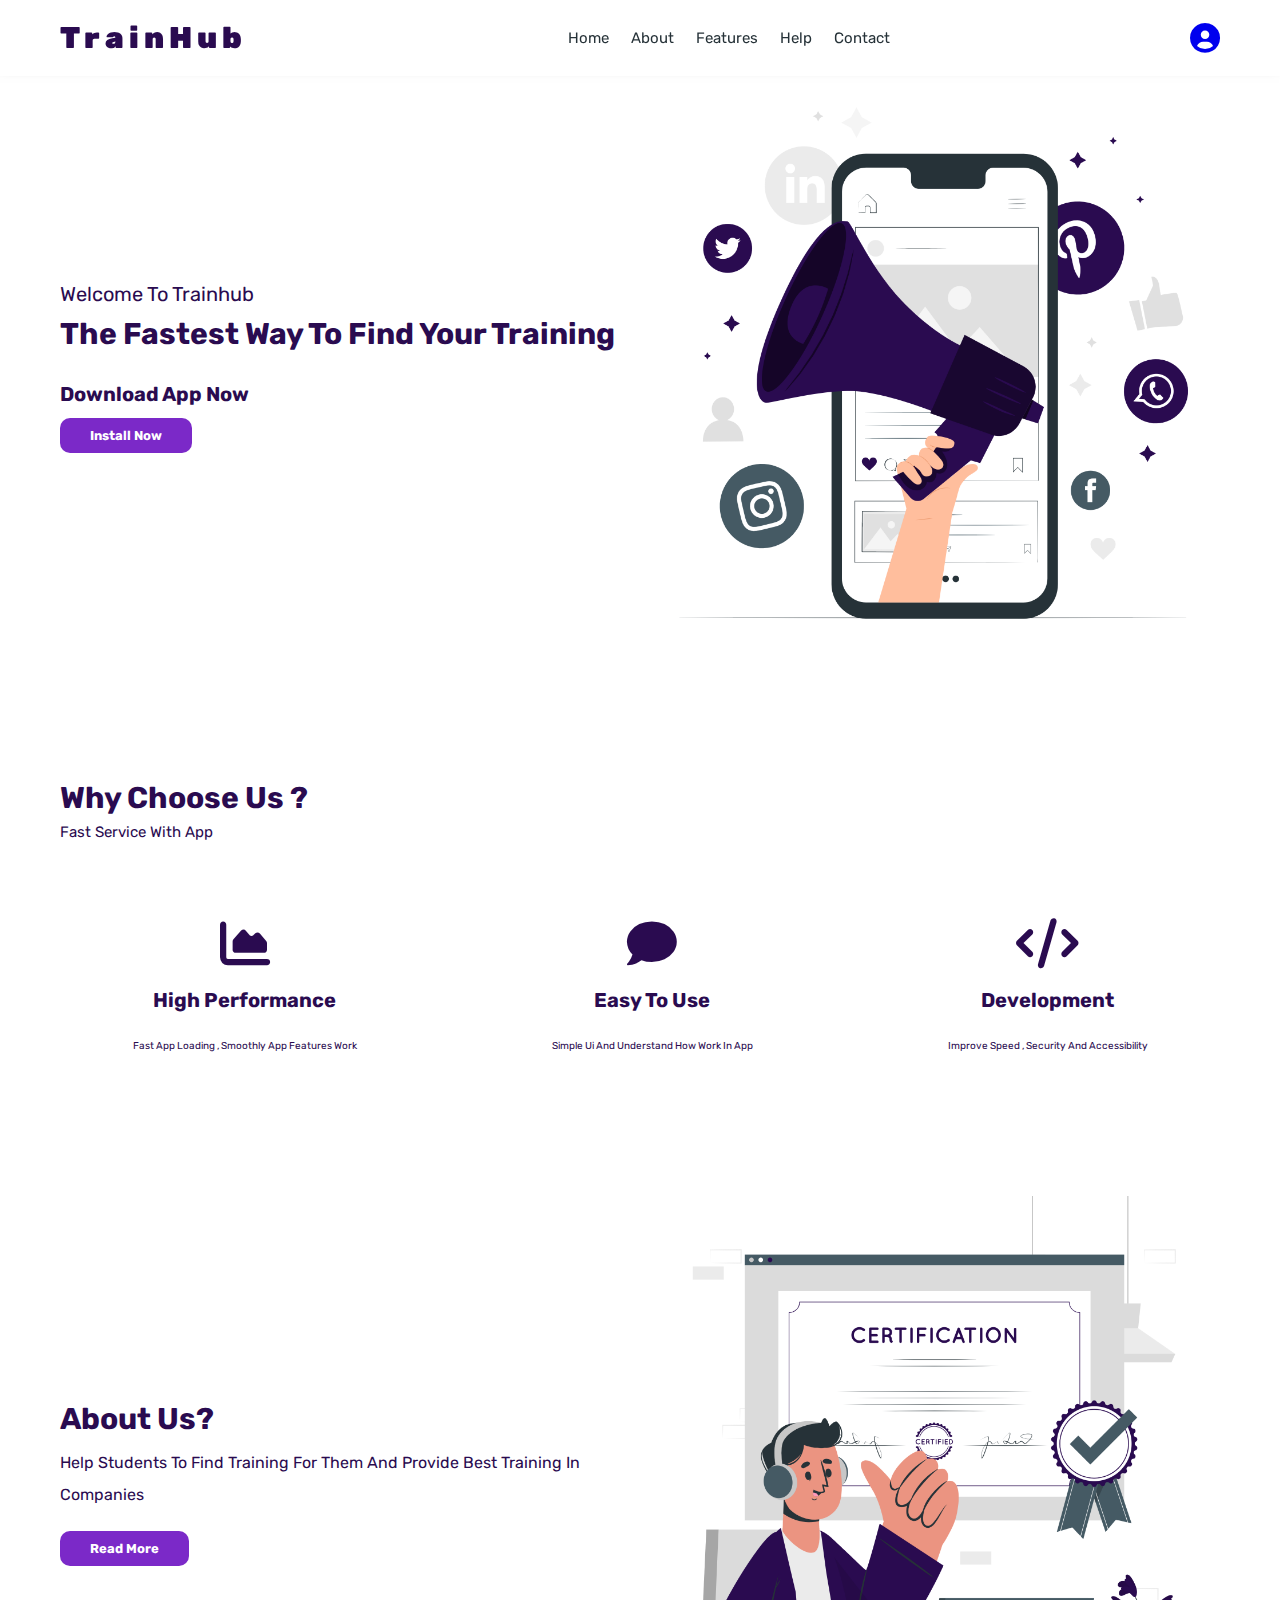
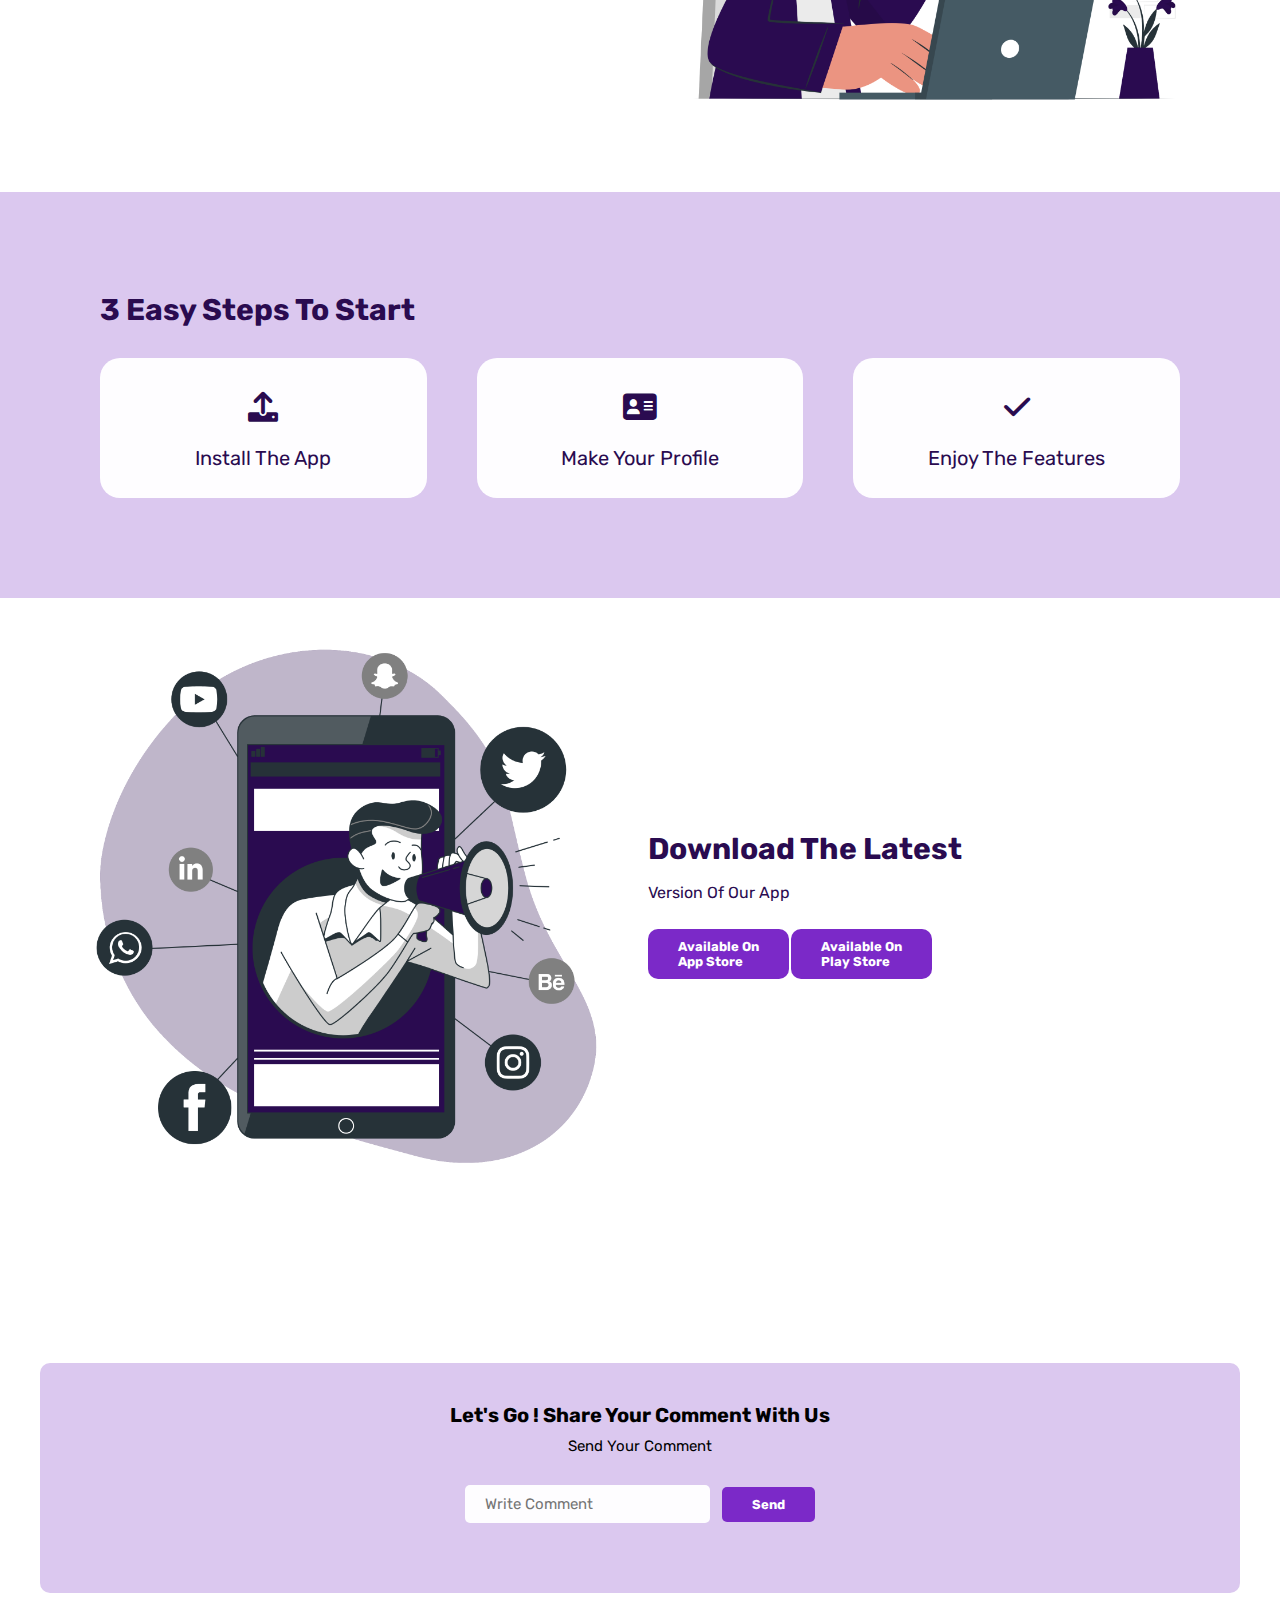
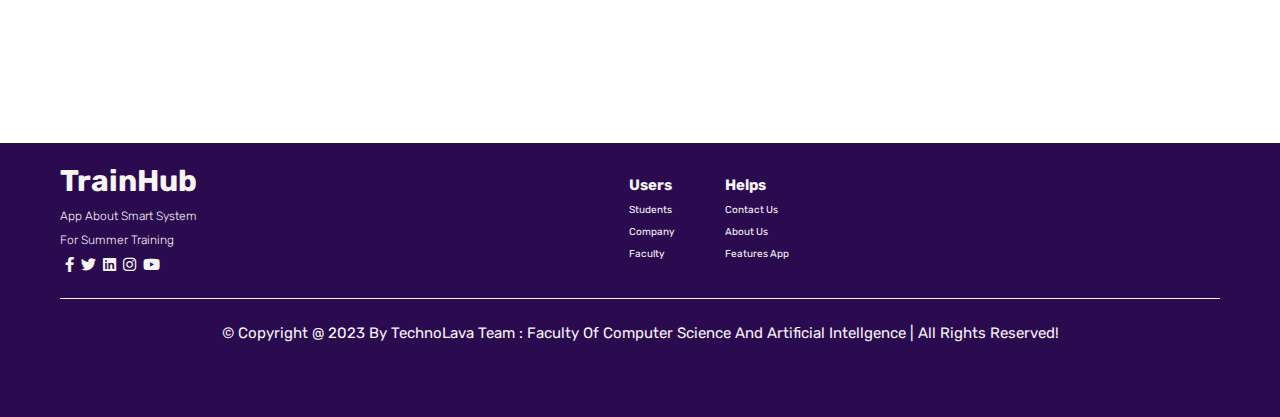
<file: index.html>
<!DOCTYPE html>
<html lang="en">
<head>
   <meta charset="UTF-8">
   <meta http-equiv="X-UA-Compatible" content="IE=edge">
   <meta name="viewport" content="width=device-width, initial-scale=1.0">
   <title>TrainHub</title>
   <link rel="stylesheet" href="all.min.css">

   <!-- swiper css link  -->
   <link rel="stylesheet" href="https://unpkg.com/swiper@8/swiper-bundle.min.css" />

   <!-- font awesome cdn link  -->
   

   <!-- custom css file link  -->
   <link rel="stylesheet" href="css/style.css">

</head>
<body>
   
<!-- -----------------------header-------------------- -->

<header class="header">
   <section class="flex">
       <a href="#home" class="logo">TrainHub</a>

      <nav class="navbar">
         <a href="index.html">home</a>
         <a href="About.html">about</a>
         <a href="#">features</a>
         <a href="#">help</a>
         <a href="contactUs.html">contact</a>
 
      </nav>
      <div >
         <a href="login.html"><i class="fas fa-user-circle"></i></a>
       </div>
      <div id="menu-btn" class="fas fa-bars"></div>

   </section>

</header>



<!-- ------------------home--------------- -->

<section class="home" id="home">

   <div class="row">

      <div class="content">
         <div class="sub-content">
            <p>welcome to trainhub</p>
         <h3>The fastest way to find your training</h3>
         <h1>Download App Now </h1>
         </div>
         <a href="#contact" class="btn">Install Now</a>
      </div>

      <div class="image">
         <img src="images/home.png" alt="hello">
      </div>

   </div>

</section>

<!-- home section ends -->



<!-- service section start -->
<section class="sub-service">
<div class="serv-title">
   <h2>Why Choose Us ?</h2>
   <p>Fast Service With App</p>
</div>
   <div class="item">
<div class="sub-box">
   <div class="serv-icon">
      <i class="fas fa-chart-area"></i>
     
   </div>
   <h3>High Performance</h3>
   <p>Fast App Loading , Smoothly App Features Work</p>

</div>
<div class="sub-box">
   <div class="serv-icon">
      <i class="fas fa-comment"></i>
   </div>  
   <h3>Easy To use</h3>
   <p>Simple Ui and Understand How work in App</p>
   
</div>
<div class="sub-box">
   <div class="serv-icon">
   <i class="fas fa-code"></i>  
   </div>
   <h3>Development</h3>
   <p>Improve Speed , Security And Accessibility </p>
   
</div>
   </div>
</section>
<!-- service section end -->

<!-- -------------------about us start----------------- -->
<section class="about" id="about">

   <div class="row">
      <div class="content">
         <h3>about us?</h3>
         <p>Help Students To Find Training For them 
            And Provide Best Training in Companies </p>
         <a href="#contact" class="btn">read more</a>
      </div>
      <div class="image">
         <img src="images/aboutUs.png" alt="">
      </div>
   </div>

</section>


<!-- -------------------about end ----------------- -->

<!-- -----------------------Ways starts----------------  -->
<div class="Ways">
   <h2>3 Easy Steps To Start</h2>
   <div class="way-group">
      <div class="way-box">
         <i class="fas fa-upload"></i>
         <p>Install The App</p>
      </div>
      <div class="way-box">
         <i class="fas fa-address-card"></i>
         <p>Make Your Profile</p>
      </div>
      <div class="way-box">
         <i class="fas fa-check"></i>
         <p>Enjoy The Features</p>
      </div>
   </div>
</div>
<!-- -----------------------Ways end----------------  -->
<!-- -----------------------download start----------------  -->
<section class="about" id="about">

   <div class="row">

      <div class="image">
         <img src="images/download.png" alt="">
      </div>

      <div class="content">
         <h3>Download The Latest</h3>
         <p>Version Of Our App </p>
         <a href="#contact" class="btn">
            Available On <br> App Store
         </a>
         <a href="#contact" class="btn">
            Available On <br> Play Store
         </a>
      </div>

   </div>

</section>

<!-- -----------------------download end----------------  -->
<!-- -----------------------comment start----------------  -->
<section class="comment">
<h2>Let's go ! Share Your comment With Us</h2>
<p>Send Your Comment</p>
<form action="">
   <input type="text" required placeholder="Write Comment" maxlength="50" name="name" class="box">
   <a href="#contact" class="btn">
      Send
     </a>
</form>
</section>

<!-- -----------------------comment end----------------  -->


<!-- ----------------------footer starts-----------------  -->

<footer class="footer">

   <section>
      <div class="footer-group">
         <div class="foot-box"> 
            <h2>TrainHub</h2>
            <p>App About Smart System </p>
            <p>For Summer Training</p>
            <div class="icons">
               <a href="#" class="fab fa-facebook-f"></a>
        <a href="#" class="fab fa-twitter"></a>
        <a href="#" class="fab fa-linkedin"></a>
        <a href="#" class="fab fa-instagram"></a>
        <a href="#" class="fab fa-youtube"></a>
            </div>
            
         </div>
         <div class="foot-box1">
            <div class="sub-box1">
               <h3>users</h3>
               <p>Students</p>
               <p>Company</p>
               <p>Faculty</p>
                  
            </div>
            <div class="sub-box1">
               <h3>helps</h3>
               <p> Contact us </p>
               <p>About us </p>
               <p>Features App</p>

            </div>
         </div>
         <div></div>
      </div>
      <div class="credit">&copy; copyright @ 2023 by <span>TechnoLava Team : Faculty Of Computer science And Artificial Intellgence</span> | all rights reserved!</div>

   </section>

</footer>

<!-- footer section ends -->
<!-- swiper js link  -->
<script src="https://unpkg.com/swiper@8/swiper-bundle.min.js"></script>

<!-- custom js file link  -->
<script src="js/script.js"></script>

</body>
</html>
</file>
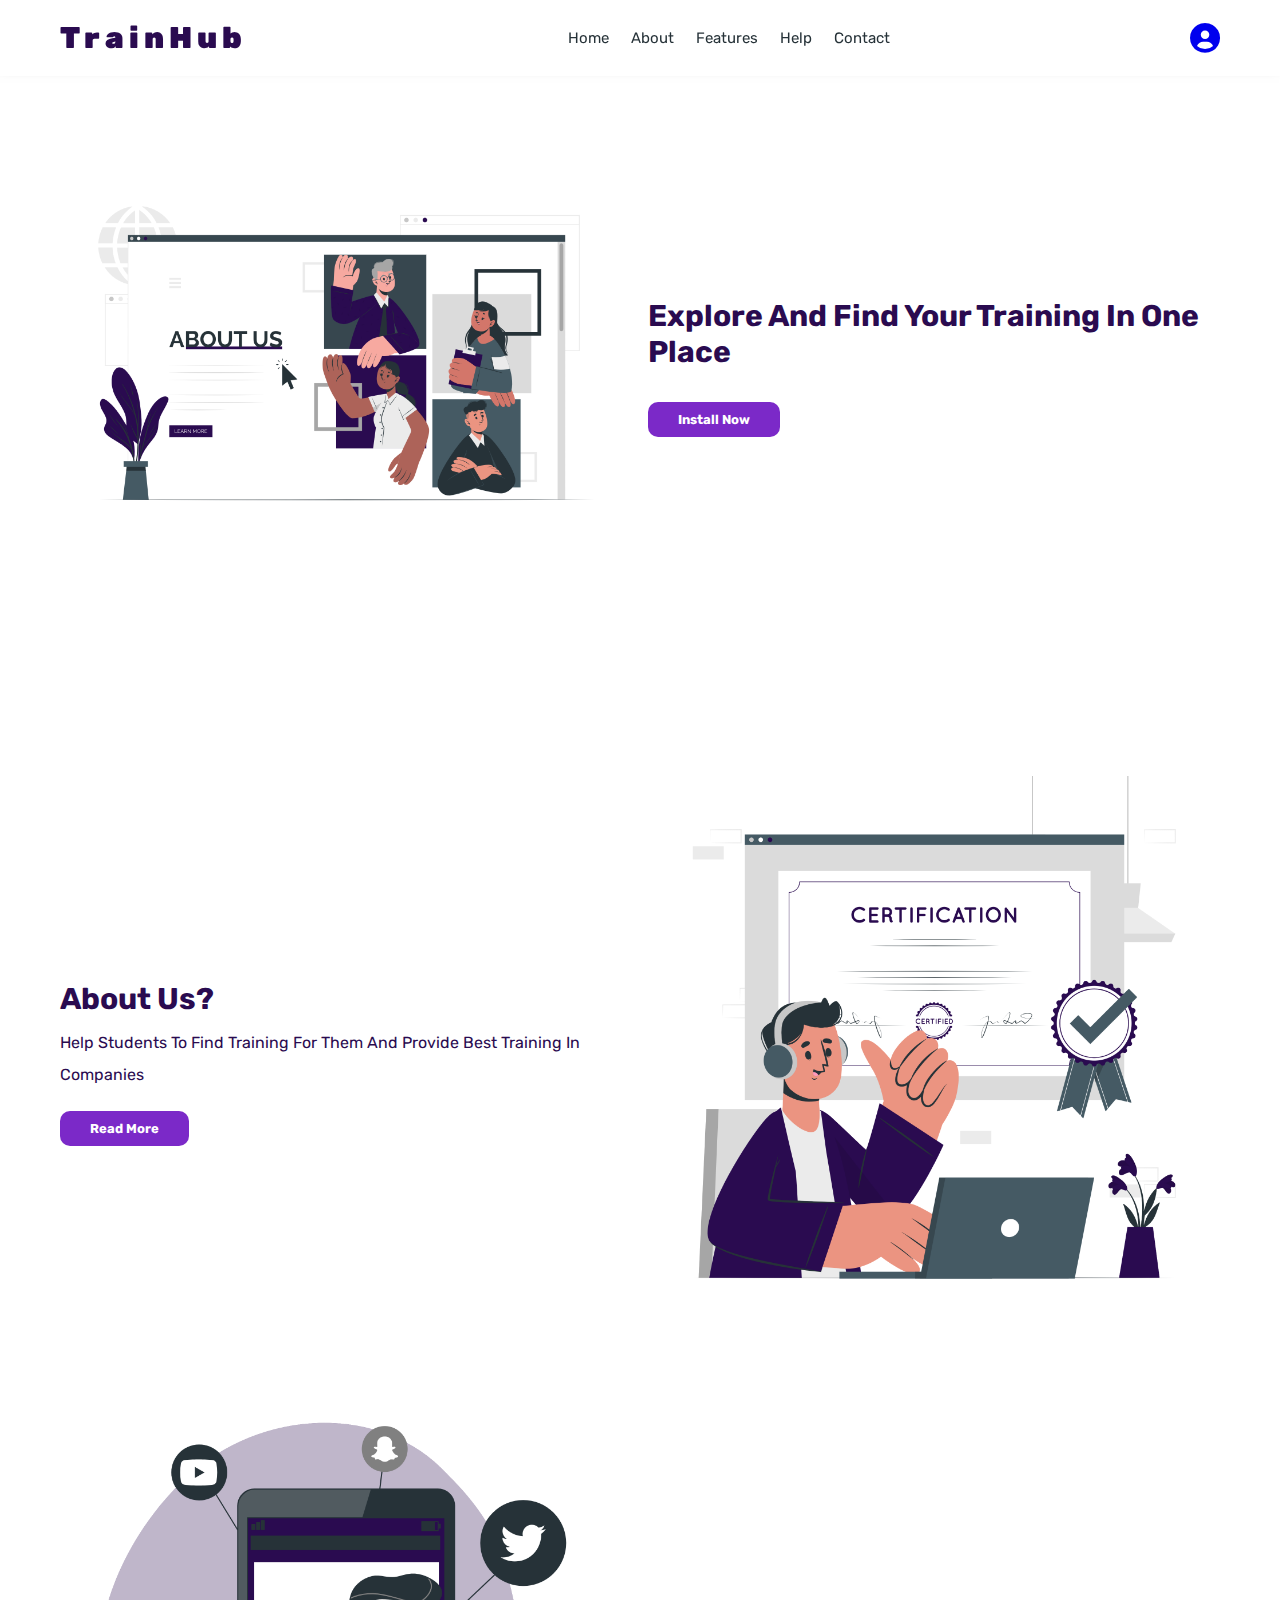
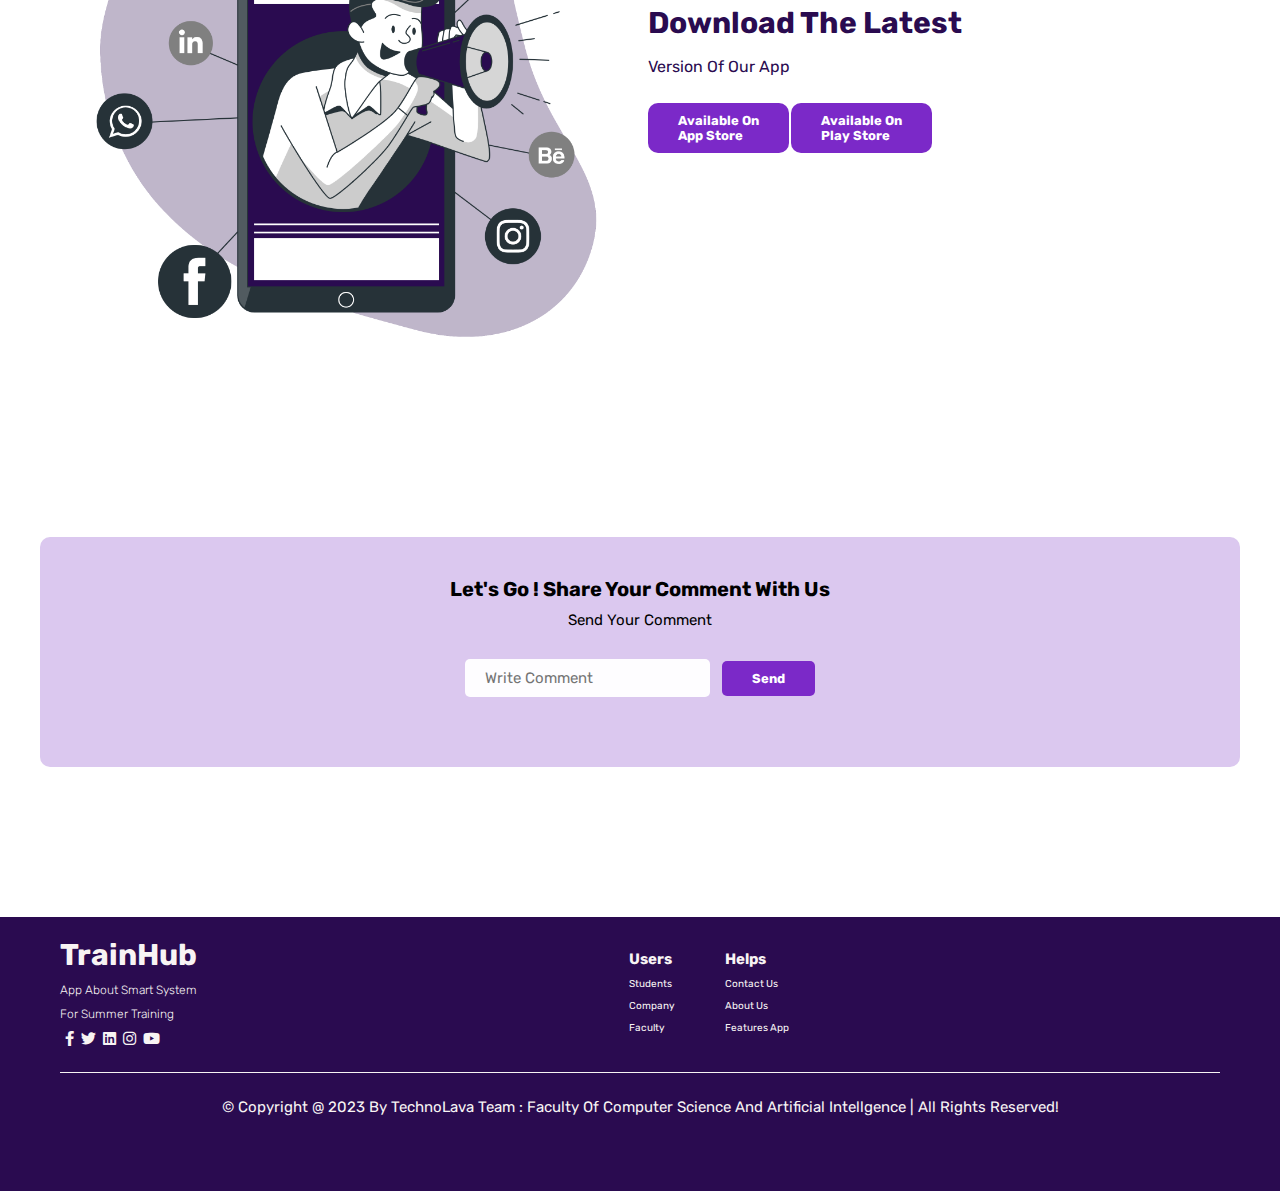
<file: About.html>
<!DOCTYPE html>
<html lang="en">
<head>
   <meta charset="UTF-8">
   <meta http-equiv="X-UA-Compatible" content="IE=edge">
   <meta name="viewport" content="width=device-width, initial-scale=1.0">
   <title>TrainHub</title>
   <link rel="stylesheet" href="all.min.css">

   <!-- swiper css link  -->
   <link rel="stylesheet" href="https://unpkg.com/swiper@8/swiper-bundle.min.css" />

   <!-- font awesome cdn link  -->
   

   <!-- custom css file link  -->
   <link rel="stylesheet" href="css/style.css">

</head>
<body>
   
<!-- -----------------------header-------------------- -->

<header class="header">

   <section class="flex">

      <a href="#home" class="logo">TrainHub</a>

      <nav class="navbar">
         <a href="index.html">home</a>
         <a href="About.html">about</a>
         <a href="#courses">features</a>
         <a href="#teachers">help</a>
         <a href="contactUs.html">contact</a>
      </nav>
      <div >
         <a href="login.html"><i class="fas fa-user-circle"></i></a>
      </div>
      <div id="menu-btn" class="fas fa-bars"></div>

   </section>

</header>



<!-- ------------------home--------------- -->

<section class="home" id="home">

   <div class="row">
      
      <div class="image">
         <img src="images/About.png" alt="hello">
      </div>
      <div class="content">
         <div class="sub-content">
            
         <h3>Explore and find your training in one place</h3>
         
         </div>
         <a href="#contact" class="btn">Install Now</a>
      </div>


   </div>

</section>

<!-- home section ends -->
<!-- -------------------about us start----------------- -->
<section class="about" id="about">

   <div class="row">
      
      <div class="content">
         <h3>about us?</h3>
         <p>Help Students To Find Training For them 
            And Provide Best Training in Companies </p>
         <a href="#contact" class="btn">read more</a>
      </div>
      <div class="image">
         <img src="images/aboutUs.png" alt="">
      </div>
   </div>

</section>


<!-- -------------------about end ----------------- -->


<!-- -----------------------download start----------------  -->
<section class="about" id="about">

   <div class="row">

      <div class="image">
         <img src="images/download.png" alt="">
      </div>

      <div class="content">
         <h3>Download The Latest</h3>
         <p>Version Of Our App </p>
         <a href="#contact" class="btn">
            Available On <br> App Store
         </a>
         <a href="#contact" class="btn">
            Available On <br> Play Store
         </a>
      </div>

   </div>

</section>

<!-- -----------------------download end----------------  -->
<!-- -----------------------comment start----------------  -->
<section class="comment">
<h2>Let's go ! Share Your comment With Us</h2>
<p>Send Your Comment</p>
<form action="">
   <input type="text" required placeholder="Write Comment" maxlength="50" name="name" class="box">
   <a href="#contact" class="btn">
      Send
     </a>
</form>
</section>

<!-- -----------------------comment end----------------  -->


<!-- ----------------------footer starts-----------------  -->

<footer class="footer">

   <section>
      <div class="footer-group">
         <div class="foot-box"> 
            <h2>TrainHub</h2>
            <p>App About Smart System </p>
            <p>For Summer Training</p>
            <div class="icons">
               <a href="#" class="fab fa-facebook-f"></a>
        <a href="#" class="fab fa-twitter"></a>
        <a href="#" class="fab fa-linkedin"></a>
        <a href="#" class="fab fa-instagram"></a>
        <a href="#" class="fab fa-youtube"></a>
            </div>
            
         </div>
         <div class="foot-box1">
            <div class="sub-box1">
               <h3>users</h3>
               <p>Students</p>
               <p>Company</p>
               <p>Faculty</p>
                  
            </div>
            <div class="sub-box1">
               <h3>helps</h3>
               <p> Contact us </p>
               <p>About us </p>
               <p>Features App</p>

            </div>
         </div>
         <div></div>
      </div>

 

      <div class="credit">&copy; copyright @ 2023 by <span>TechnoLava Team : Faculty Of Computer science And Artificial Intellgence</span> | all rights reserved!</div>

   </section>

</footer>

<!-- footer section ends -->















<!-- swiper js link  -->
<script src="https://unpkg.com/swiper@8/swiper-bundle.min.js"></script>

<!-- custom js file link  -->
<script src="js/script.js"></script>

</body>
</html>
</file>
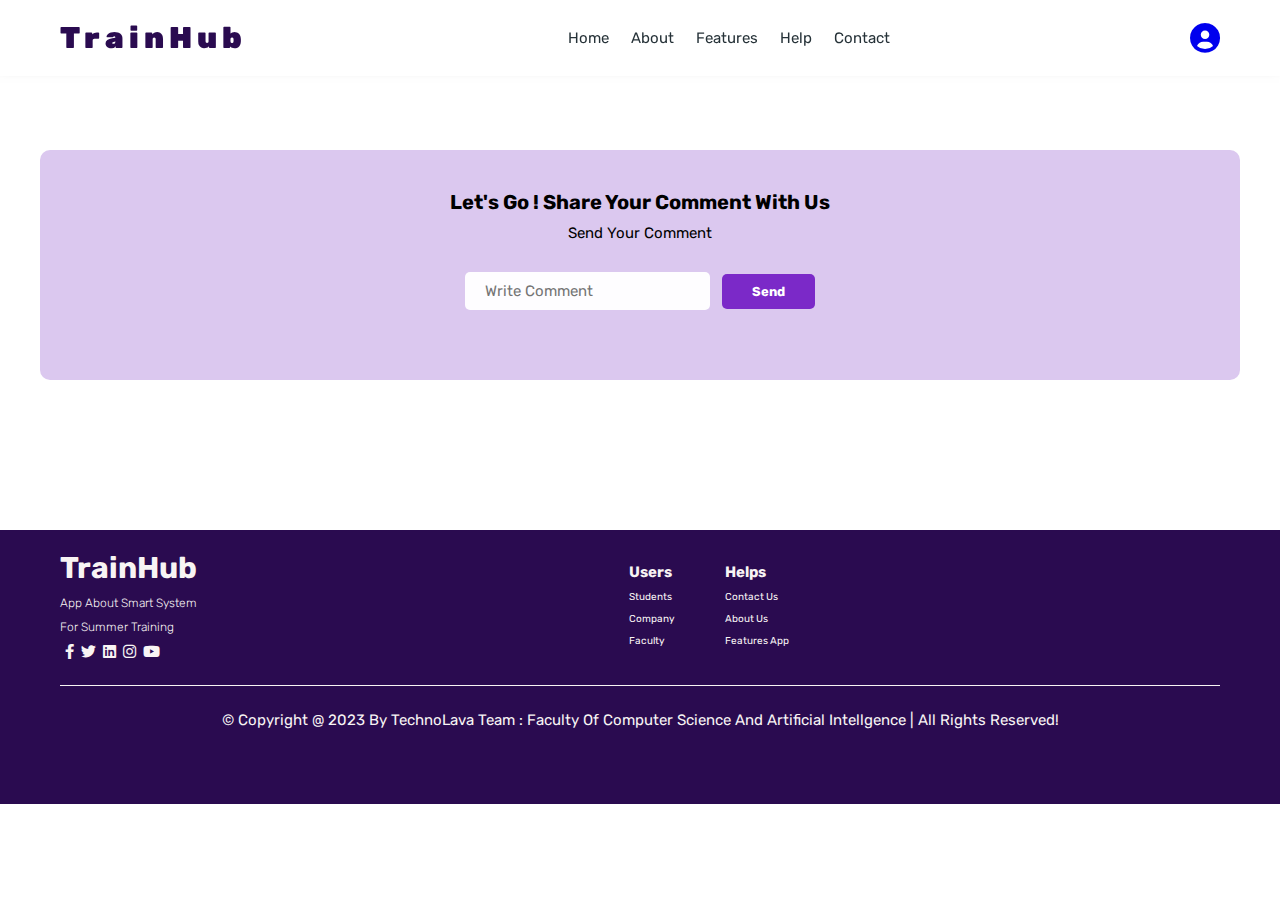
<file: comment.html>
<!DOCTYPE html>
<html lang="en">
<head>
   <meta charset="UTF-8">
   <meta http-equiv="X-UA-Compatible" content="IE=edge">
   <meta name="viewport" content="width=device-width, initial-scale=1.0">
   <title>TrainHub</title>
   <link rel="stylesheet" href="all.min.css">

   <!-- swiper css link  -->
   <link rel="stylesheet" href="https://unpkg.com/swiper@8/swiper-bundle.min.css" />

   <!-- font awesome cdn link  -->
   

   <!-- custom css file link  -->
   <link rel="stylesheet" href="css/style.css">

</head>
<body>
   
<!-- -----------------------header-------------------- -->

<header class="header">

   <section class="flex">

      <a href="#home" class="logo">TrainHub</a>

      <nav class="navbar">
         <a href="index.html">home</a>
         <a href="About.html">about</a>
         <a href="#courses">features</a>
         <a href="#teachers">help</a>
         <a href="contactUs.html">contact</a>
      </nav>
      <div >
         <a href="login.html"><i class="fas fa-user-circle"></i></a>
      </div>
      <div id="menu-btn" class="fas fa-bars"></div>

   </section>

</header>




<!-- -----------------------comment start----------------  -->
<section class="comment">
<h2>Let's go ! Share Your comment With Us</h2>
<p>Send Your Comment</p>
<form action="">
   <input type="text" required placeholder="Write Comment" maxlength="50" name="name" class="box">
   <a href="#contact" class="btn">
      Send
     </a>
</form>
</section>

<!-- -----------------------comment end----------------  -->


<!-- ----------------------footer starts-----------------  -->

<footer class="footer">

   <section>
      <div class="footer-group">
         <div class="foot-box"> 
            <h2>TrainHub</h2>
            <p>App About Smart System </p>
            <p>For Summer Training</p>
            <div class="icons">
               <a href="#" class="fab fa-facebook-f"></a>
        <a href="#" class="fab fa-twitter"></a>
        <a href="#" class="fab fa-linkedin"></a>
        <a href="#" class="fab fa-instagram"></a>
        <a href="#" class="fab fa-youtube"></a>
            </div>
            
         </div>
         <div class="foot-box1">
            <div class="sub-box1">
               <h3>users</h3>
               <p>Students</p>
               <p>Company</p>
               <p>Faculty</p>
                  
            </div>
            <div class="sub-box1">
               <h3>helps</h3>
               <p> Contact us </p>
               <p>About us </p>
               <p>Features App</p>

            </div>
         </div>
         <div></div>
      </div>

 

      <div class="credit">&copy; copyright @ 2023 by <span>TechnoLava Team : Faculty Of Computer science And Artificial Intellgence</span> | all rights reserved!</div>

   </section>

</footer>

<!-- footer section ends -->
<!-- swiper js link  -->
<script src="https://unpkg.com/swiper@8/swiper-bundle.min.js"></script>

<!-- custom js file link  -->
<script src="js/script.js"></script>

</body>
</html>
</file>
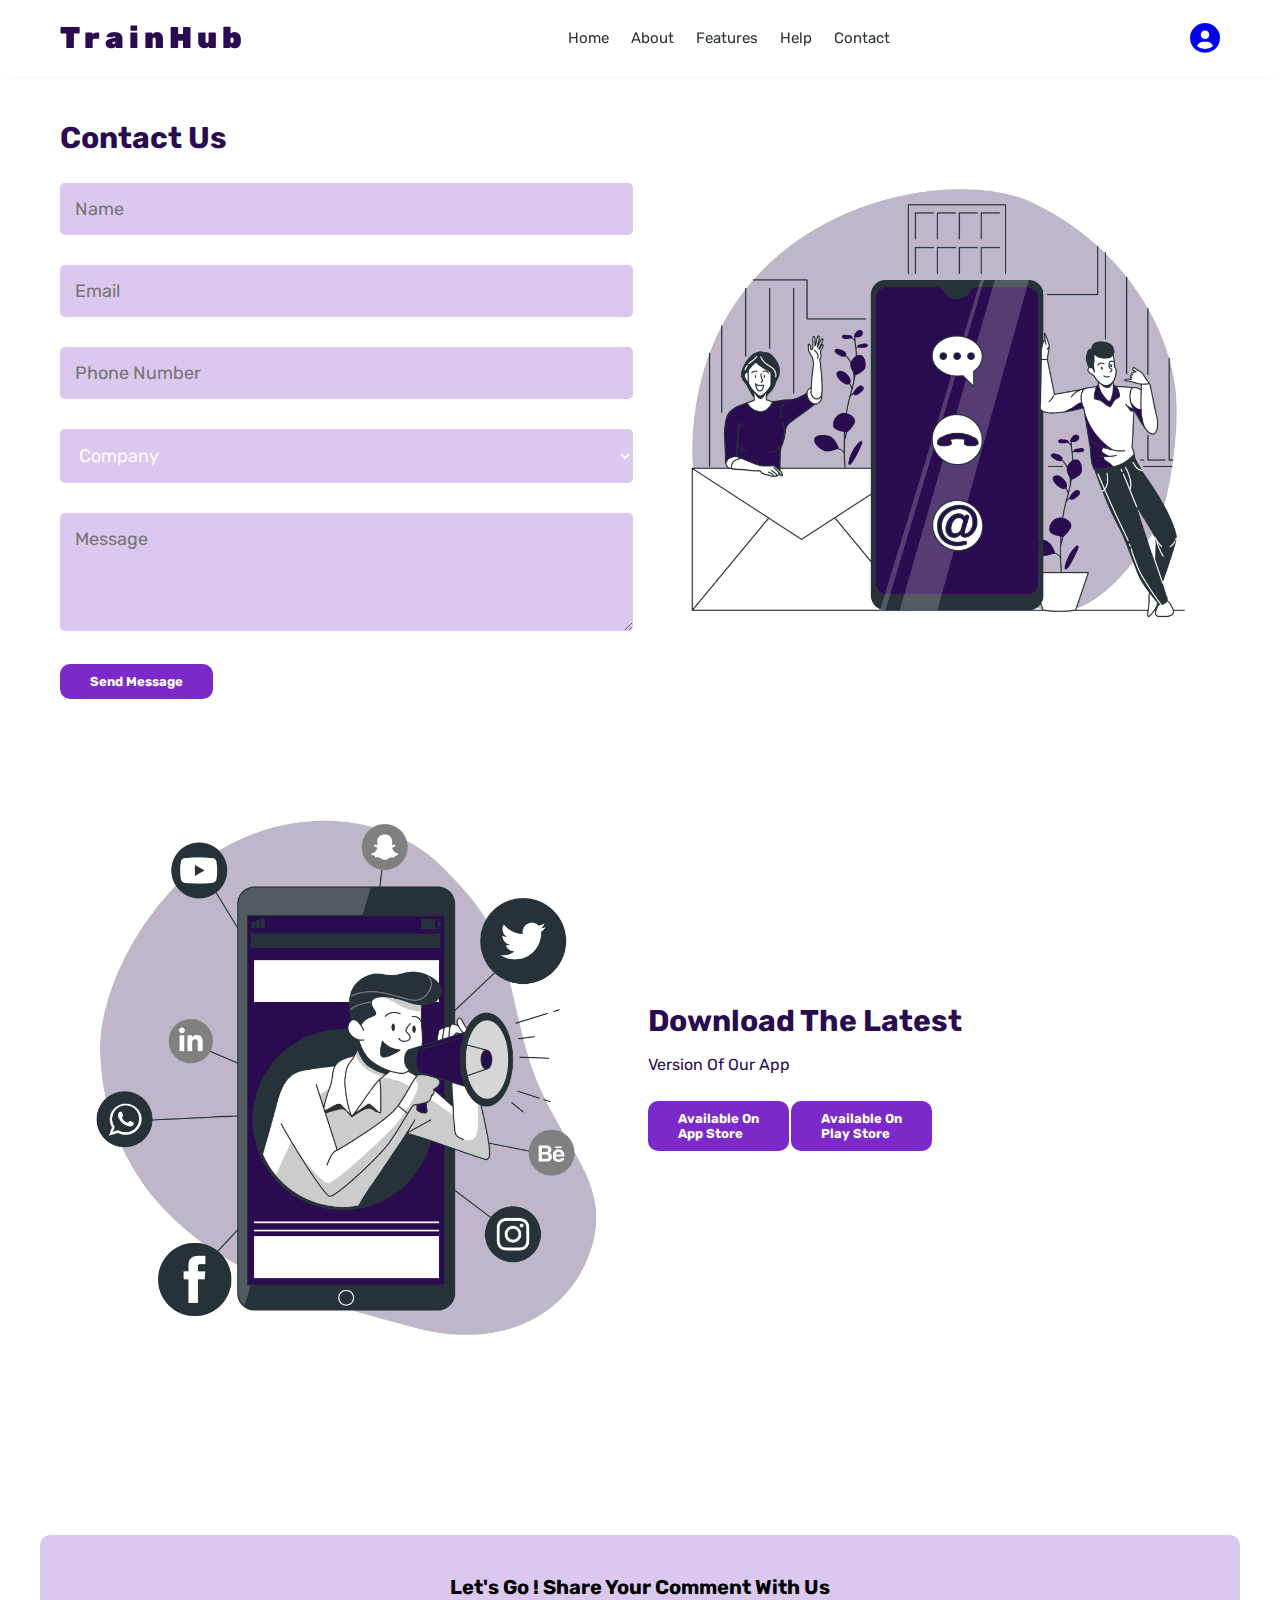
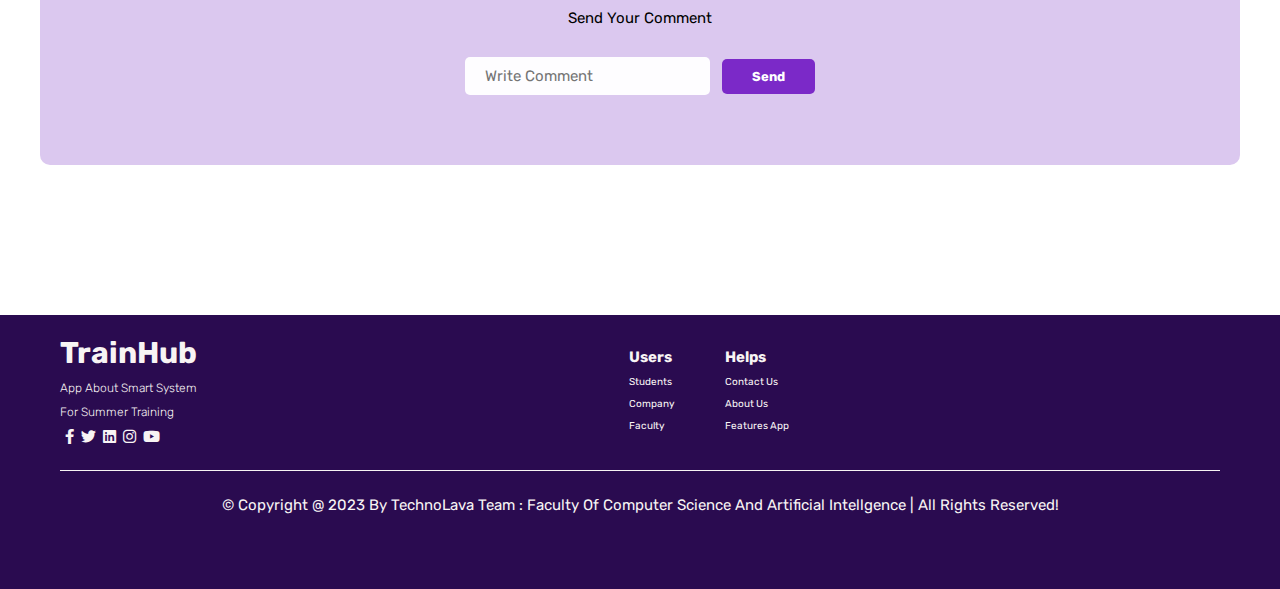
<file: contactUs.html>
<!DOCTYPE html>
<html lang="en">
<head>
   <meta charset="UTF-8">
   <meta http-equiv="X-UA-Compatible" content="IE=edge">
   <meta name="viewport" content="width=device-width, initial-scale=1.0">
   <title>TrainHub</title>
   <link rel="stylesheet" href="all.min.css">

   <!-- swiper css link  -->
   <link rel="stylesheet" href="https://unpkg.com/swiper@8/swiper-bundle.min.css" />

   <!-- font awesome cdn link  -->
   

   <!-- custom css file link  -->
   <link rel="stylesheet" href="css/style.css">

</head>
<body>
   
<!-- -----------------------header-------------------- -->

<header class="header">

   <section class="flex">

      <a href="#home" class="logo">TrainHub</a>

      <nav class="navbar">
         <a href="index.html">home</a>
         <a href="About.html">about</a>
         <a href="#">features</a>
         <a href="#">help</a>
         <a href="contactUs.html">contact</a>
      </nav>
      <div >
         <a href="login.html"><i class="fas fa-user-circle"></i></a>
      </div>
      <div id="menu-btn" class="fas fa-bars"></div>

   </section>

</header>

<!-- ------------------------contact start--------------------  -->

<section class="contact" id="contact">

   
   <div class="row">

      <form action="" method="post">
         <h2>Contact Us</h2>
        
         <input type="text" required placeholder="Name" maxlength="50" name="name" class="box">
         
         <input type="email" required placeholder="Email" maxlength="50" name="email" class="box">
         
         <input type="number" required placeholder="Phone Number"  name="number" class="box" >
         <select name="couses" class="box" required>
            <option value="learn Arabic">Company</option>
            <option value="teach English">Faculty</option>
            <option value="drawing & Painting">Student</option>
         </select>
         <textarea id="message" placeholder="Message" name="message" rows="4" cols="50" required class="box"></textarea>
         
         <input type="submit" value="send message" class="btn" name="send">
      </form>
      <div class="image">
         <img src="images/contact.png" alt="">
      </div>
   </div>

</section>

<!-- contact section ends -->




<!-- -----------------------download start----------------  -->
<section class="about" id="about">

   <div class="row">

      <div class="image">
         <img src="images/download.png" alt="">
      </div>

      <div class="content">
         <h3>Download The Latest</h3>
         <p>Version Of Our App </p>
         <a href="#contact" class="btn">
            Available On <br> App Store
         </a>
         <a href="#contact" class="btn">
            Available On <br> Play Store
         </a>
      </div>

   </div>

</section>

<!-- -----------------------download end----------------  -->
<!-- -----------------------comment start----------------  -->
<section class="comment">
<h2>Let's go ! Share Your comment With Us</h2>
<p>Send Your Comment</p>
<form action="">
   <input type="text" required placeholder="Write Comment" maxlength="50" name="name" class="box">
   <a href="#contact" class="btn">
      Send
     </a>
</form>
</section>

<!-- -----------------------comment end----------------  -->


<!-- ----------------------footer starts-----------------  -->

<footer class="footer">

   <section>
      <div class="footer-group">
         <div class="foot-box"> 
            <h2>TrainHub</h2>
            <p>App About Smart System </p>
            <p>For Summer Training</p>
            <div class="icons">
               <a href="#" class="fab fa-facebook-f"></a>
        <a href="#" class="fab fa-twitter"></a>
        <a href="#" class="fab fa-linkedin"></a>
        <a href="#" class="fab fa-instagram"></a>
        <a href="#" class="fab fa-youtube"></a>
            </div>
            
         </div>
         <div class="foot-box1">
            <div class="sub-box1">
               <h3>users</h3>
               <p>Students</p>
               <p>Company</p>
               <p>Faculty</p>
                  
            </div>
            <div class="sub-box1">
               <h3>helps</h3>
               <p> Contact us </p>
               <p>About us </p>
               <p>Features App</p>

            </div>
         </div>
         <div></div>
      </div>

 

      <div class="credit">&copy; copyright @ 2023 by <span>TechnoLava Team : Faculty Of Computer science And Artificial Intellgence</span> | all rights reserved!</div>

   </section>

</footer>

<!-- footer section ends -->















<!-- swiper js link  -->
<script src="https://unpkg.com/swiper@8/swiper-bundle.min.js"></script>

<!-- custom js file link  -->
<script src="js/script.js"></script>

</body>
</html>
</file>
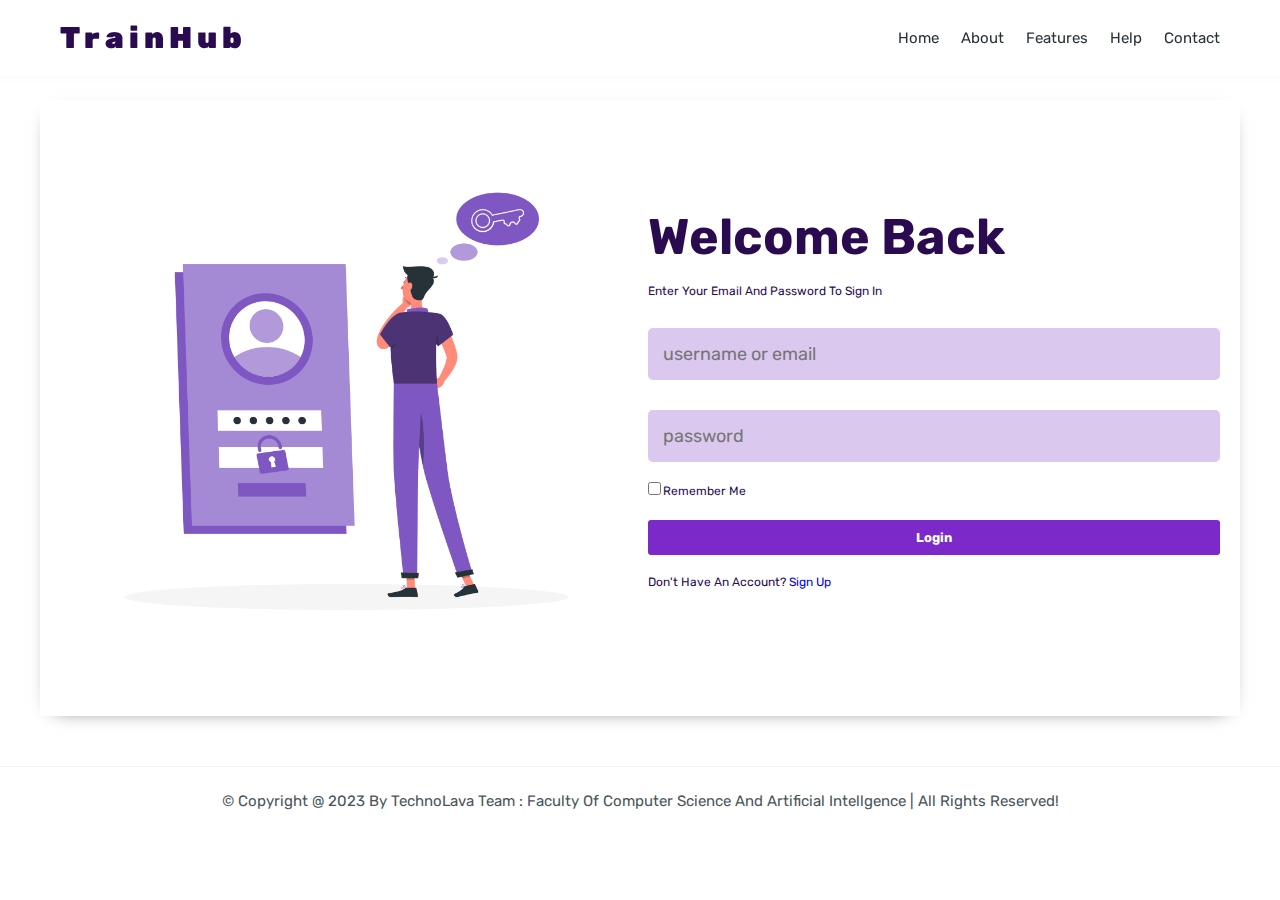
<file: login.html>
<!DOCTYPE html>
<html lang="en">
<head>
   <meta charset="UTF-8">
   <meta http-equiv="X-UA-Compatible" content="IE=edge">
   <meta name="viewport" content="width=device-width, initial-scale=1.0">
   <title>TrainHub</title>
   <link rel="stylesheet" href="all.min.css">

   <!-- swiper css link  -->
   <link rel="stylesheet" href="https://unpkg.com/swiper@8/swiper-bundle.min.css" />

   <!-- font awesome cdn link  -->
   

   <!-- custom css file link  -->
   <link rel="stylesheet" href="css/style.css">

</head>
<body>
   <header class="header">

   <section class="flex">

      <a href="#home" class="logo">TrainHub</a>

      <nav class="navbar">
         <a href="index.html">home</a>
         <a href="About.html">about</a>
         <a href="#courses">features</a>
         <a href="#teachers">help</a>
         <a href="contactUs.html">contact</a>
      </nav>
      
      <div id="menu-btn" class="fas fa-bars"></div>

   </section>

</header>
<!-- ------------------------Login start--------------------  -->
<section class="login" id="login">   
   <div class="row">
      <div class="image">
         <img src="images/login.png" alt="">
      </div>
      <form action="" method="post">
         <h2>Welcome back</h2>
         <p>Enter your email and password to sign in</p>
         <input type="email" required placeholder="username or email" name="name" class="box">
         <input type="password" required placeholder="password"  name="password" class="box" >
         <input type="checkbox" name="" id="remember">
         <label for="remember">Remember me</label>
         <br>
         <br>
         <input type="submit" value="login" class="btn" name="send">
         <p>Don't have an account? <a href="signup.html"><span>Sign up</span></a> </p>
      </form>
      
   </div>

</section>

<!-- login section ends -->


<div class="credit">&copy; copyright @ 2023 by <span>TechnoLava Team : Faculty Of Computer science And Artificial Intellgence</span> | all rights reserved!</div>

<!-- swiper js link  -->
<script src="https://unpkg.com/swiper@8/swiper-bundle.min.js"></script>

<!-- custom js file link  -->
<script src="js/script.js"></script>

</body>
</html>
</file>
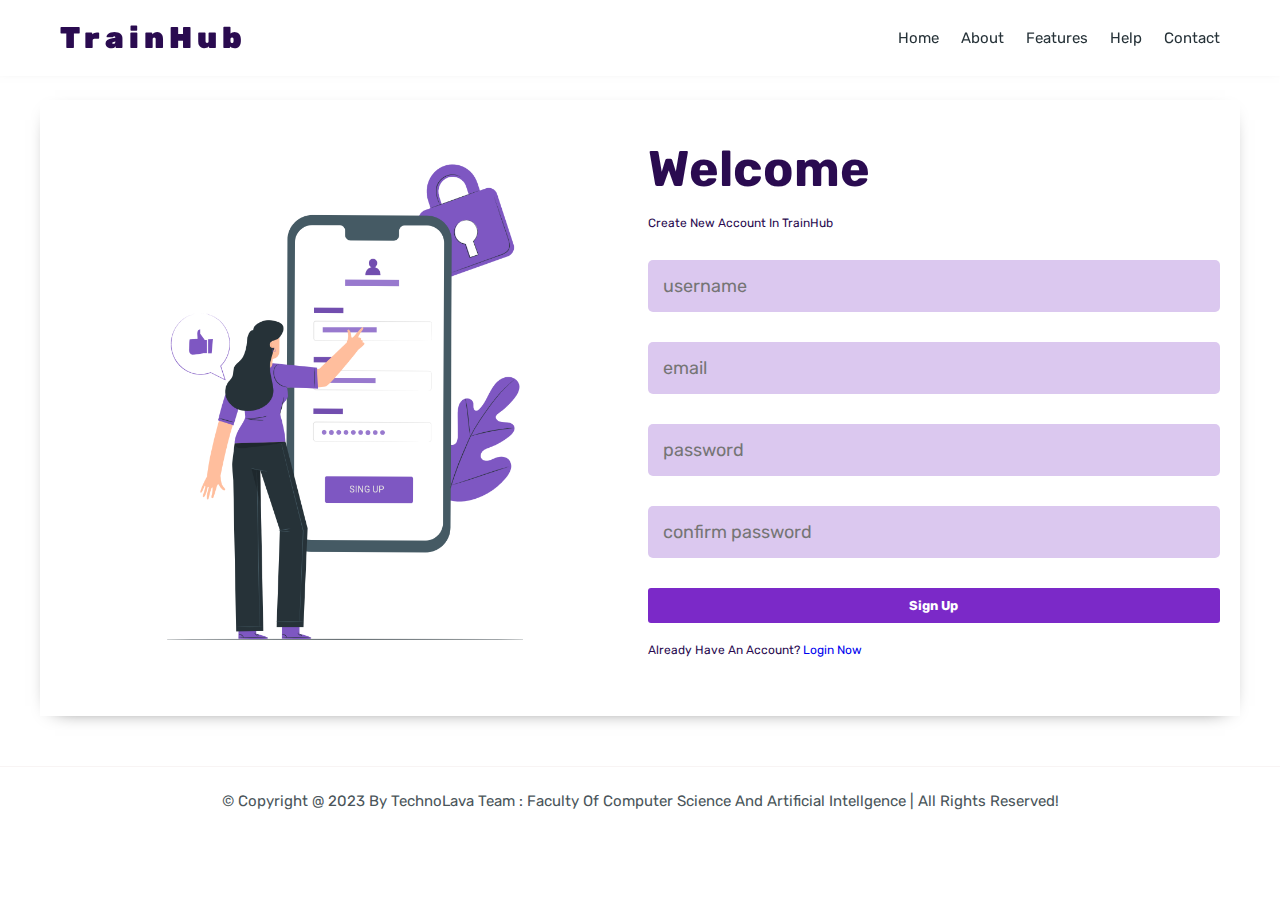
<file: signup.html>
<!DOCTYPE html>
<html lang="en">
<head>
   <meta charset="UTF-8">
   <meta http-equiv="X-UA-Compatible" content="IE=edge">
   <meta name="viewport" content="width=device-width, initial-scale=1.0">
   <title>TrainHub</title>
   <link rel="stylesheet" href="all.min.css">

   <!-- swiper css link  -->
   <link rel="stylesheet" href="https://unpkg.com/swiper@8/swiper-bundle.min.css" />

   <!-- custom css file link  -->
   <link rel="stylesheet" href="css/style.css">

</head>
<body>
   <header class="header">

      <section class="flex">
   
         <a href="#home" class="logo">TrainHub</a>
   
         <nav class="navbar">
            <a href="index.html">home</a>
            <a href="About.html">about</a>
            <a href="#courses">features</a>
            <a href="#teachers">help</a>
            <a href="contactUs.html">contact</a>
         </nav>
         
         <div id="menu-btn" class="fas fa-bars"></div>
   
      </section>
   
   </header>
<!-- ------------------------sign up start--------------------  -->
<section class="login" id="login">   
   <div class="row">
      <div class="image">
         <img src="images/register.png" alt="">
      </div>
      <form action="" method="post">
         <h2>Welcome </h2>
         <p> create new account in TrainHub</p>
         <input type="text" required placeholder="username" name="name" class="box">
         <input type="email" required placeholder="email" name="name" class="box">
         <input type="password" required placeholder="password"  name="password" class="box" >
         <input type="password" required placeholder="confirm password"  name="password" class="box" >
         
         <input type="submit" value="sign up" class="btn" name="send">
         <p>Already have an account? <a href="login.html"><span>login Now</span></a> </p>
      </form>
      
   </div>

</section>

<div class="credit">&copy; copyright @ 2023 by <span>TechnoLava Team : Faculty Of Computer science And Artificial Intellgence</span> | all rights reserved!</div>
<!-- sign up  section ends -->



<!-- swiper js link  -->
<script src="https://unpkg.com/swiper@8/swiper-bundle.min.js"></script>

<!-- custom js file link  -->
<script src="js/script.js"></script>

</body>
</html>
</file>
<file: css/style.css>
@import url('https://fonts.googleapis.com/css2?family=Rubik:wght@300;400;500;600&display=swap');

:root{

   --white:#fff;
   --light-white:#f8f4f4;
   --black:#ffffff;
   --light-bg:#263238;
   --buttons:#7b29c8;
   --buttons-hover:#2a0b50;
   --title-heading:#2a0b50;
   
}

*{
   font-family: 'Rubik', sans-serif;
   margin:0; padding:0;
   box-sizing: border-box;
   outline: none; border:none;
   text-decoration: none;
   transition: .2s linear;
   text-transform: capitalize;
}

*::selection{
   background-color: var(--white);
   color:var(--black);
}

html{
   font-size: 62.5%;
   overflow-x: hidden;
   scroll-behavior: smooth;
   scroll-padding-top: 8rem;
}

::-webkit-scrollbar{
   height: .5rem;
   width: 1rem;
}

::-webkit-scrollbar-track{
   background-color: transparent;
}

::-webkit-scrollbar-thumb{
   background-color: var(--title-heading);
   border-radius: 5rem;
}

body{
   background-color: var(--black);
}

section{
   max-width: 1200px;
   margin:0 auto;
   padding:2rem;
}

.btn{
   display: inline-block;
   margin-top: 1rem;
   border-radius: 1rem;
   background-color: var(--buttons);
   cursor: pointer;
   color:var(--white);
   font-size: 1.3rem;
   font-weight: bolder;
   padding:1rem 3rem;
}

.btn:hover{
   background-color: var(--buttons-hover);
   color:var(--white);
}

.heading{
   margin-bottom: 2.5rem;
   text-align: center;
   font-size: 4rem;
   color:var(--light-bg);
   text-transform: uppercase;
}

.heading span{
   color:var(--green);
   text-transform: uppercase;
}

.header{
   position: fixed;
   top:0; left:0; right:0;
   z-index: 1000;
   background-color: var(--white);
   box-shadow: -1px -15px 15px 0;
}

.header .flex{
   position: relative;
   display: flex;
   align-items: center;
   justify-content: space-between;
}
.flex i{
   font-size: 3rem;
}

.header .flex .logo{
   font-size: 3rem;
   color:var(--title-heading);

   font-weight: 900;
   letter-spacing: 5px;
}

.header .flex .navbar a{
   margin-left: 2rem;
   color:var(--light-bg);
   font-size: 1.5rem;
}

.header .flex .navbar a:hover{
   color:var(--title-heading);
}

#menu-btn{
   cursor: pointer;
   color:var(--white);
   font-size: 2.5rem;
   display: none;
}

.home{
   margin-top: 6rem;
   margin-bottom: 8rem;
}

.home .row{
   display: flex;
   align-items: center;
   flex-wrap: wrap-reverse;
   gap:1.5rem;
}

.home .row .content{
   flex:1 1 40rem;
  
}

.home .row .image{
   flex:1 1 40rem;
}

.home .row .image img{
   width: 100%;
}
.home .row .sub-content{
   display: flex;
   flex-direction: column;
   gap: 10px;
   margin-bottom: 2px;
}
.home .row .content p{

   font-size: 2rem;
   color:var(--title-heading);

}

.home .row .content h1{

   color:var(--title-heading);

}
.home .row .content h3{
   color:var(--title-heading);
   font-size: 3rem;
   margin-bottom: 2rem;
}



.about .row{
   display: flex;
   align-items: center;
   gap: 1.5rem;
   flex-wrap: wrap;
}

.about .row .image{
   flex:1 1 40rem;
}

.about .row .image img{
   width: 100%;
}

.about .row .content{

   flex:1 1 40rem;
}

.about .row .content h3{
   font-size: 3rem;
   color:var(--title-heading);
}

.about .row .content p{
   padding:1rem 0;
   line-height: 2;
   font-size: 1.6rem;
   color:var(--title-heading);
}
/*------------------------*/
.sub-service{
   margin-bottom: 5rem;
}
.serv-title{
   margin-bottom: 3rem;
   color: var(--title-heading);
   font-size: 2rem;
   line-height: 1.5;
}

.serv-title p{
font-size: 1.5rem;
}
.item{
   display: grid;
   grid-template-columns: repeat(auto-fit , minmax(220px , auto));
   grid-gap: 5rem;
   align-items: center;
   text-align: center;

}
.sub-box{
   padding: 45px;
   transition: ease 0.50s;
   cursor: pointer;
}
.sub-img img{
   max-width: 100%;
   width: 90px;
   height: auto;
   margin-bottom:20px ;
}
.serv-icon i{
   font-size: 5rem;
   color: var(--title-heading);
   margin-bottom:20px ;
}
.sub-box h3{
   margin-bottom:20px ;
   font-size: 2rem;
   
   color: var(--title-heading);

}
.sub-box p{
   font-size: 1rem;
   color: var(--title-heading);
   line-height: 29px;
}
.sub-box:hover{
background-color: #ffffff;
box-shadow: -1px 1px 20px -10px;
border-radius: 12px;
will-change: transform;
transform: scale(1.1);
}
/* <!-----------------------------------------> */
.Ways{
   padding: 10rem;
   background-color: #dbc8ef;
   color: var(--title-heading);
}
.Ways h2{
   font-size: 3rem;

   margin-bottom: 3rem;
}
.way-group{
   display: grid;
   grid-template-columns: repeat(auto-fit , minmax(220px , auto));
   grid-gap: 5rem;
   align-items: center;
   text-align: center;
   
}
.way-box{
   padding: 2rem;
   background-color: #fefdff;
   border-radius: 20px;
   font-size: 3rem;
   line-height: 2;
}
.way-box p{
   font-size: 2rem;
}
/*-------------------------------------------*/
.comment{
   margin-top: 15rem;
   margin-bottom: 15rem;
   padding: 4rem;
   background-color: #dbc8ef;
   border-radius: 1rem;
   display: flex;
   flex-direction: column;
   align-items: center;
   gap: 10px;
}
.comment h2{
   
   font-size: 2rem;

}
.comment p{
   font-size: 1.5rem;
}
.comment input{
   
   margin-top: 2rem;
   margin-bottom: 3rem;
   border-radius: .5rem;
   background-color:#fefdff;
   font-size: 1.5rem;
   color:var(--title-heading);
   padding:1rem 2rem;
   margin-right: 1rem;
}
.comment a{
   border-radius: 0.5rem;
}

/*---------------------------*/

.contact{
   margin-top: 10rem;
   margin-bottom: 5rem;
}
.contact .row{
   display: flex;
   align-items: center;
   flex-wrap: wrap;
   gap:1.5rem;
}

.contact .row .image{
   flex: 1 1 40rem;
}

.contact .row .image img{
   width: 100%;
}

.contact .row form{
   flex:1 1 40rem;
}
.contact .row form h2{
color: var(--title-heading);
font-size: 3rem;
margin-bottom: 1.7rem;
}
.contact .row form .box{
   width: 100%;
   margin-top: 1rem;
   margin-bottom: 2rem;
   border-radius: .5rem;
   background-color:#dbc8ef;
   font-size: 1.8rem;
   color:var(--white);
   padding:1.5rem;
   text-transform: none;
}
/*---------------------------*/


.footer{
   background-color: var(--buttons-hover);
   
   /* padding-bottom: 7rem; */
}

.footer-group{
   display: flex;
   flex-direction: row;
   width: 100%;
   align-items: center;
   justify-content: space-between;
   color: #f8f4f4;
}

.foot-box{
   display: flex;
   flex-direction: column;
   gap: 10px;
}
.foot-box h2{
   font-size: 3rem;
}
.foot-box p{
   font-size: 1.2rem;
   font-weight: 100;
}

.icons a{
   padding-left: 5px;
   font-size: 15px;
   color: #f8f4f4;
}
.foot-box1{
   display: flex;
   gap: 5rem;
  
}
.sub-box1{
   display: flex;
   flex-direction: column;
   gap: 10px;
}
.sub-box1 h3{
   font-size: 1.5rem;
   font-weight:bold;
}

.footer .credit , .credit{
   margin-top: 2.5rem;
   padding:1.5rem;
   padding-top: 2.5rem;
   border-top: .1rem solid var(--light-white);
   font-size: 1.5rem;
   color:var(--light-white);
   text-align: center;
}
.credit{
   color: #4a555a;
   margin-top: 5rem;
   margin-bottom: 4rem;
}


/*-----------Login----------------*/



.login{
   box-shadow: 0px 5px 20px -15px;
   margin-top: 10rem;
   margin-bottom: 5rem;
}
.login .row{
   display: flex;
   align-items: center;
   flex-wrap: wrap;
   gap:1.5rem;
}

.login .row .image{
   flex: 1 1 40rem;
}

.login .row .image img{
   width: 100%;
}

.login .row form{
   flex:1 1 40rem;
}
.login .row form h2{
color: var(--title-heading);
font-size: 5rem;
margin-bottom: 1.7rem;
}
.login p ,.login label{
   color: var(--title-heading);
   font-size: 1.2rem;
   margin-bottom: 2rem;
}
.login .row form .box{
   width: 100%;
   margin-top: 1rem;
   margin-bottom: 2rem;
   border-radius: .5rem;
   background-color:#dbc8ef;
   font-size: 1.8rem;
   color:var(--white);
   padding:1.5rem;
   text-transform: none;
}
.login .btn{
   border-radius:3px;
   width: 100%;
   margin-bottom: 2rem;
}


/* media queries  */

@media (max-width:991px){

   html{
      font-size: 55%;
   }

   .home .row .content h3{
      font-size: 8rem;
   }

}

@media (max-width:768px){

   #menu-btn{
      display: inline-block;
   }

   #menu-btn.fa-times{
      transform: rotate(180deg);
   }

   .header .flex .navbar{
      position: absolute;
      top:99%; left:0; right:0;
      border-top: .1rem solid var(--light-white);
      border-bottom: .1rem solid var(--light-white);
      background-color: var(--light-bg);
      clip-path: polygon(0 0, 100% 0, 100% 0, 0 0);
   }

   .header .flex .navbar.active{
      clip-path: polygon(0 0, 100% 0, 100% 100%, 0 100%);
   }
   
   .header .flex .navbar a{
      display: block;
      margin:2rem;
   }

   .home .row .content h3{
      font-size: 6rem;
   }

}

@media (max-width:450px){

   html{
      font-size: 50%;
   }
   
   .home .row .content h3{
      font-size: 5rem;
   }

   .heading{
      font-size: 3rem;
   }

}
</file>
